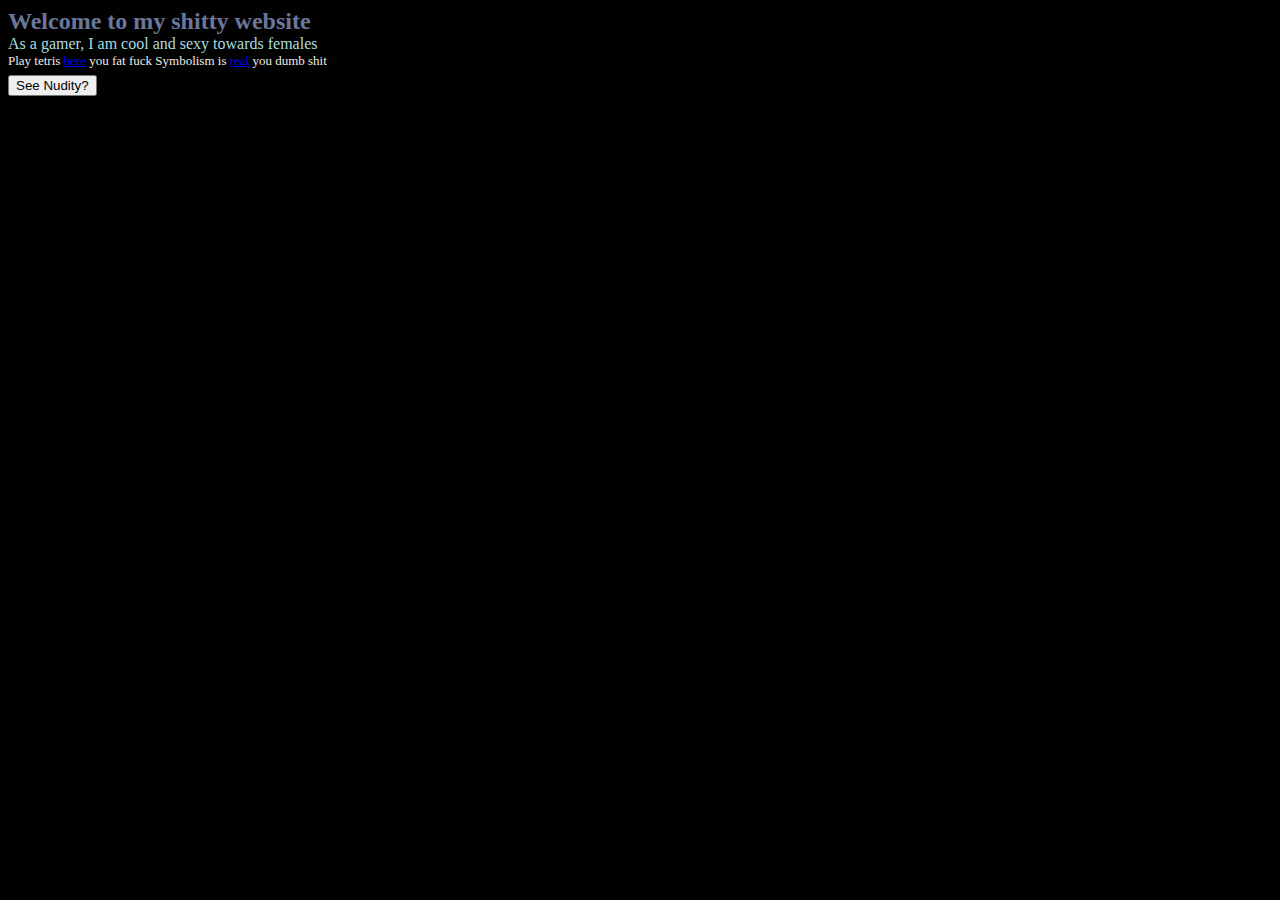
<file: index.html>
<!DOCTYPE html>
<link rel="stylesheet" href="/css/basic.css">
<div class="header">
  Welcome to my shitty website
  <div class="paragraph">
    As a gamer, I am cool and sexy towards females
    <div class="small-text">
      Play tetris <a href="/tetris/tetris.html">here</a> you fat fuck
      Symbolism is <a href="symbolism/symbolism.html">real</a> you dumb shit
    </div>
  </div>
  <button id="ASong" onClick="playPause()">
    <audio
      src="horse.mp3"
      autoplay
      loop
    ></audio>
    See Nudity?
  </button>

  <div id="gotcha" hidden>
    fucking idiot get horsed
  </div>
  
  <script>
    var aud = document.getElementById("ASong").children[0];
    var gotcha = document.getElementById("gotcha");

    function playPause() {
      aud.play();
      gotcha.hidden = false;
    }
  </script>
</div>
</file>
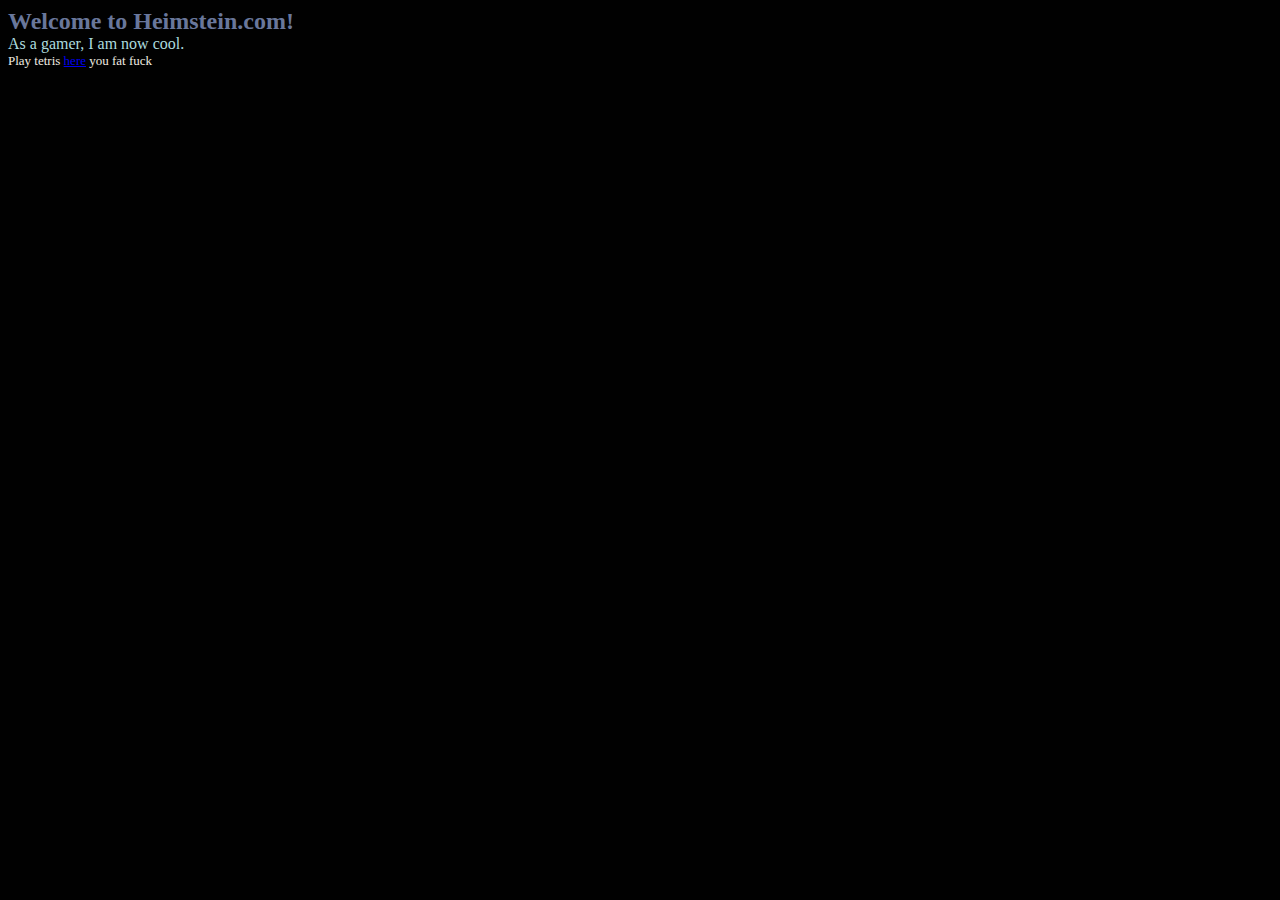
<file: public_html/index.html>
<!DOCTYPE html>
<link rel="stylesheet" href="/css/basic.css">
<div class="header">
  Welcome to Heimstein.com!
  <div class="paragraph">
    As a gamer, I am now cool.
    <div class="small-text">
      Play tetris <a href="/tetris/tetris.html">here</a> you fat fuck
    </div>
  </div>
</div>
</file>
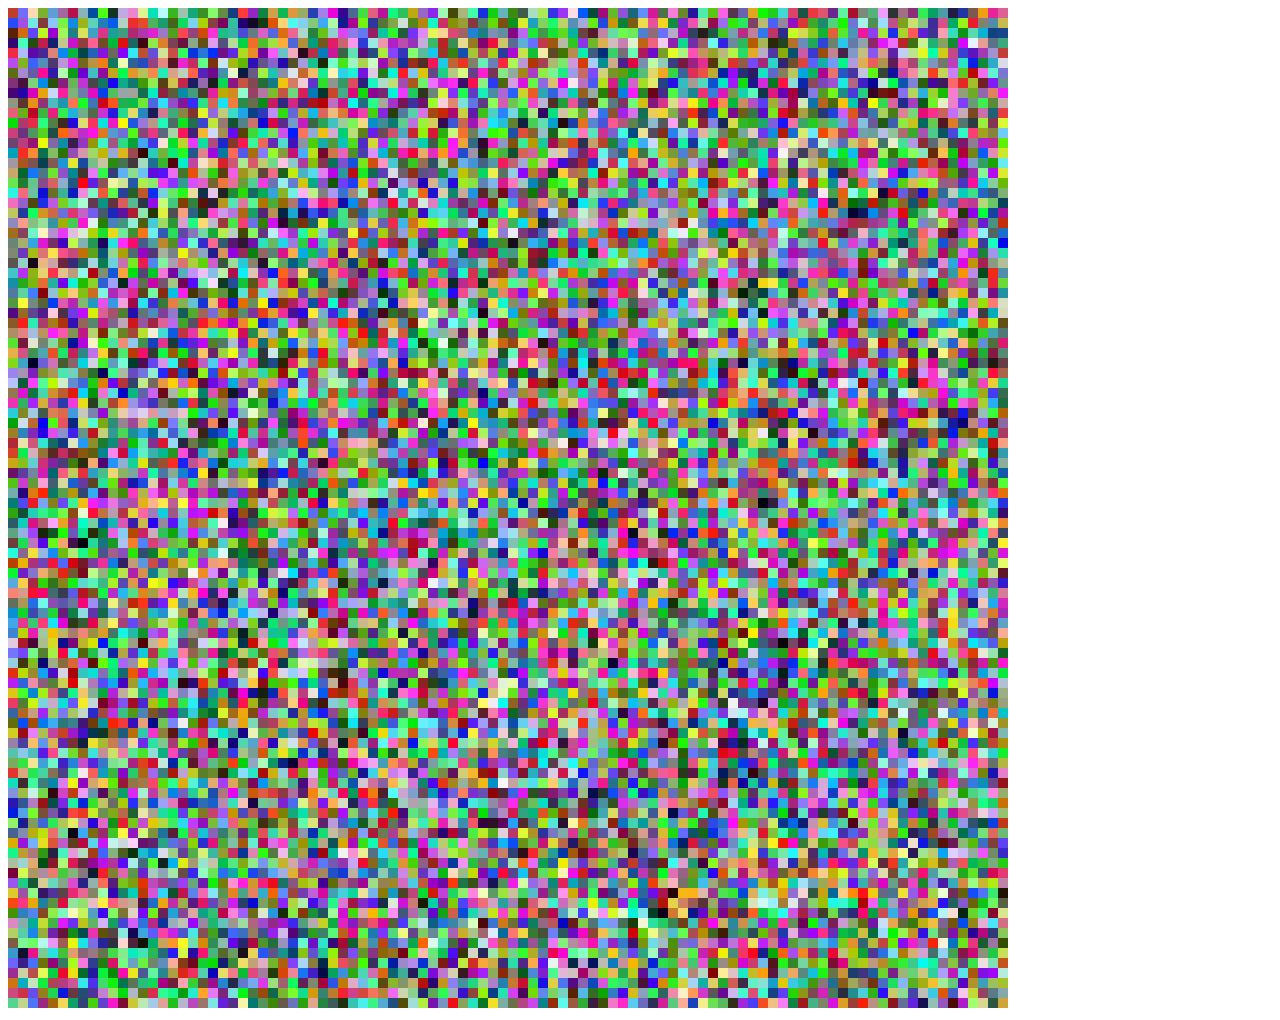
<file: symbolism/symbolism.html>
<!doctype html>
<html lang="en">
    <head>
        <meta charset="utf-8">
        <meta name="veiwport" content="width = device-width,
            initial-scale = 1">
        <title>Symbolism</title>
        <script src="symbolism.js"></script>
    </head>
    <body>
        <canvas id="my-canvas"></canvas>
    </body>
</html>
</file>
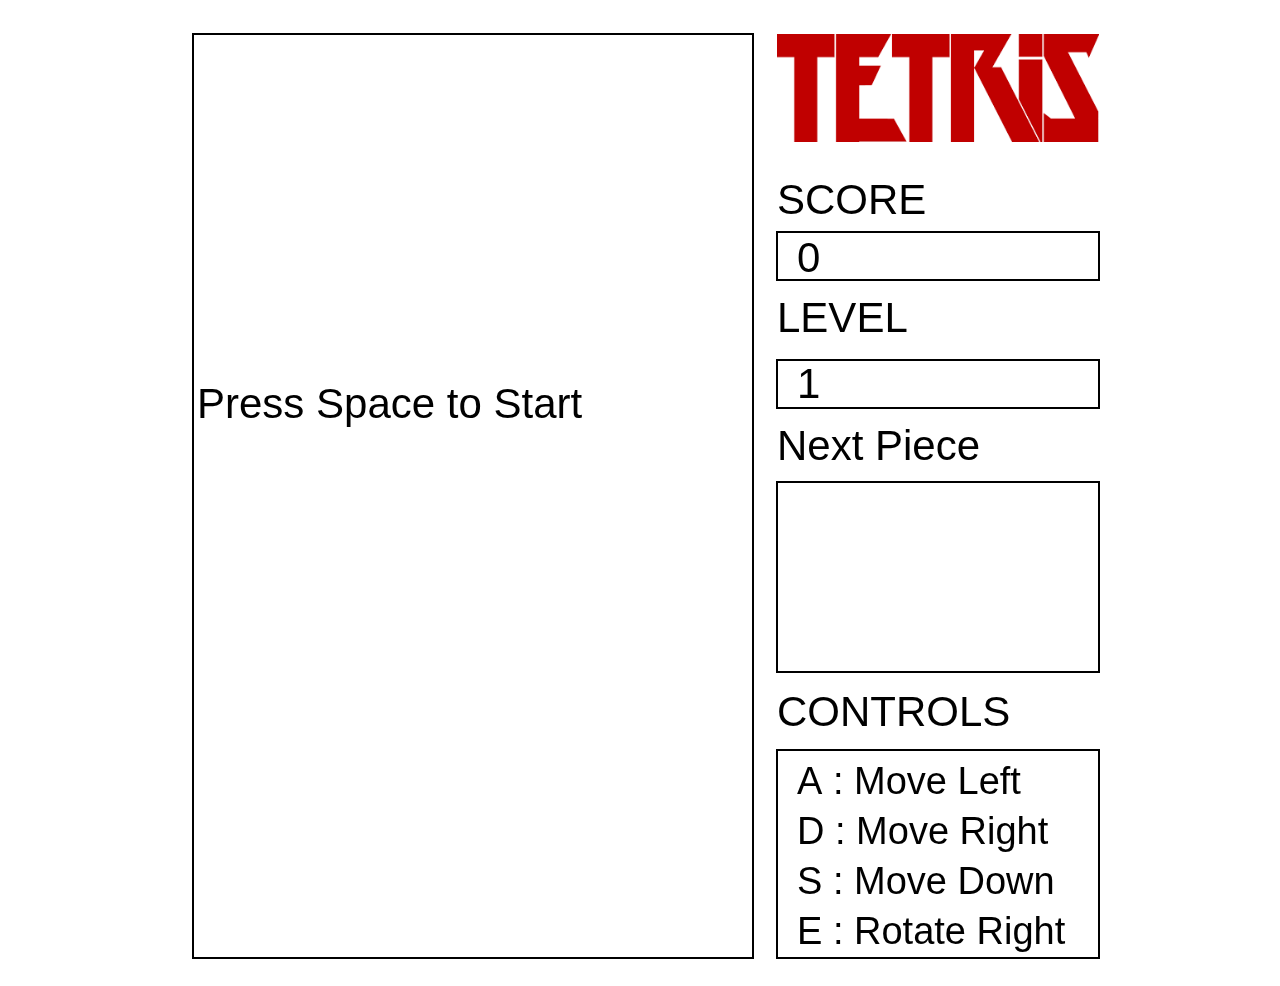
<file: tetris/tetris.html>
<!doctype html>
<html lang="en">
    <head>
        <meta charset="utf-8">
        <meta name="veiwport" content="width = device-width,
            initial-scale = 1">
        <title>Tetris</title>
        <link rel="stylesheet" type="text/css" href="tetris.css">
        <script src="tetris.js"></script>
    </head>
    <body>
        <canvas id="my-canvas"></canvas>
    </body>
</html>
</file>
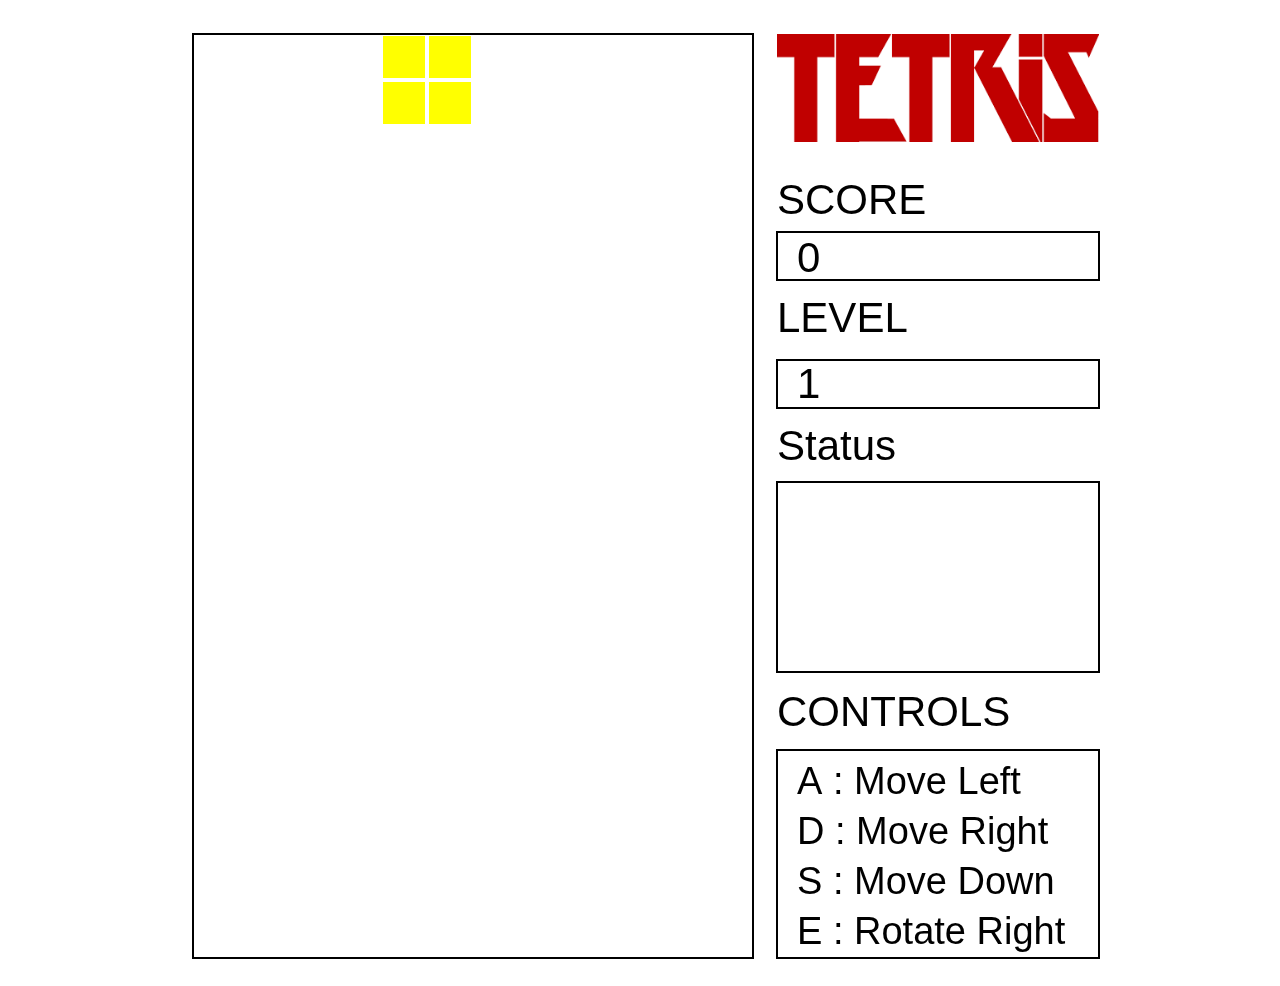
<file: public_html/tetris/tetris.html>
<!doctype html>
<html lang="en">
    <head>
        <meta charset="utf-8">
        <meta name="veiwport" content="width = device-width,
            initial-scale = 1">
        <title>Tetris</title>
        <link rel="stylesheet" type="text/css" href="tetris.css">
        <script src="tetris2.js"></script>
    </head>
    <body>
        <canvas id="my-canvas"></canvas>
    </body>
</html>
</file>
<file: css/basic.css>
body {background-color: #010101;}
  .header {
    color: #69779b;
    font-size: x-large;
    font-weight: bold;
  }
  .paragraph {
    color: #acdbdf;
    font-size: medium;
    font-weight: normal;
  }
  .small-text {
    color: #f0ece2;
    font-size: small;
    font-weight: normal;
  }

  audio {
    display:none;
  }
</file>
<file: tetris/tetris.css>
body {
    text-align: center;
    background: #fff;
}
#my-canvas {
    background: #fff;
    margin-left: 10px;
    margin-top: 10px;
}
</file>
<file: public_html/tetris/tetris.css>
body {
    text-align: center;
    background: #fff;
}
#my-canvas {
    background: #fff;
    margin-left: 10px;
    margin-top: 10px;
}
</file>
